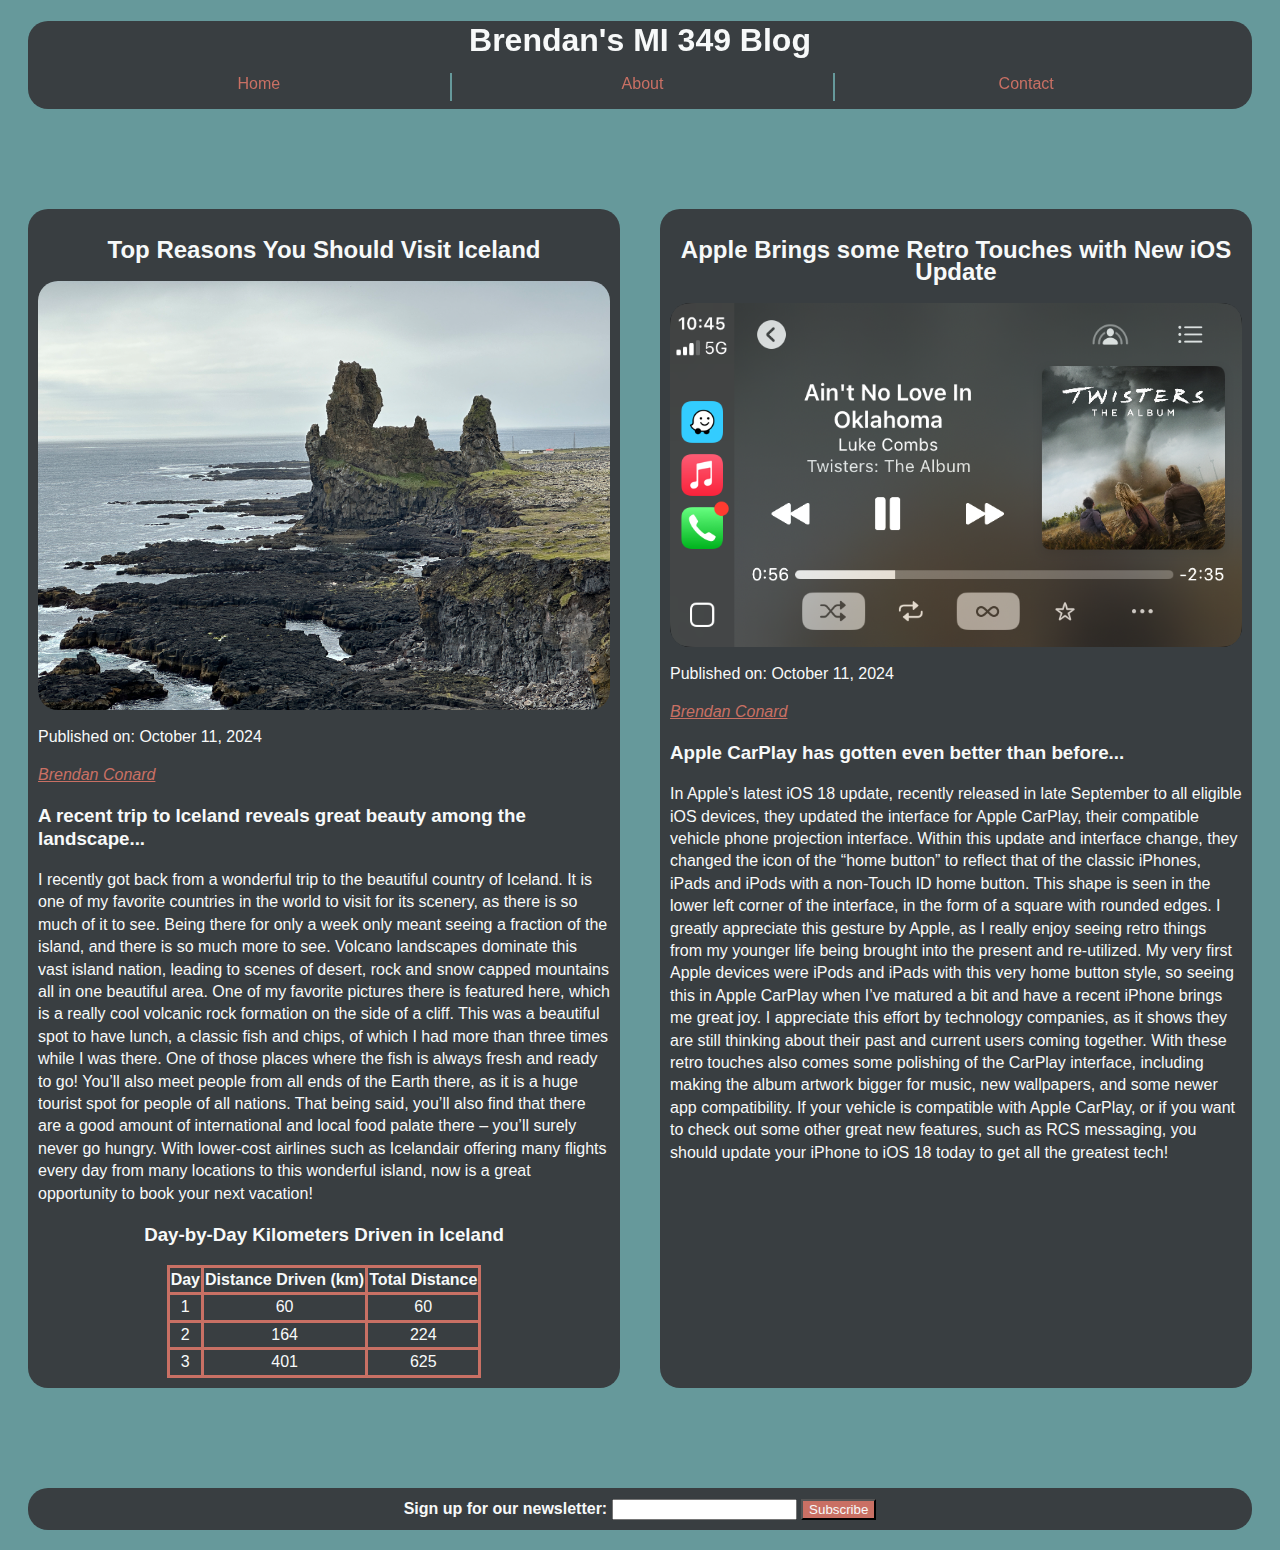
<file: index.html>
<!DOCTYPE html>
<html lang="en">
<head>
    <meta charset="UTF-8">
    <meta name="viewport" content="width=device-width, initial-scale=1.0">
    <link rel="stylesheet" href="style.css">
    <title>Brendan's Blog</title>
</head>
<body>
    <header>
        <h1>Brendan's MI 349 Blog</h1>
        <nav class="navigation">
            <ul>
                <li class="navbaritem" id="home"><a title="Home" href="/index.html">Home</a></li>
                <li class="navbaritem" id="about"><a title="About the Author" href="/about.html">About</a></li>
                <li class="navbaritem" id="contact"><a title="Contact" href="/contact.html">Contact</a></li>
            </ul>
        </nav>
    </header>
    <div class="blog_entrys">
        <article class="block_style">
            <h2>Top Reasons You Should Visit Iceland</h2>
            <img src="/images/IMG_0665.JPG" alt="Image of a rock cliff on water in Iceland">
            <p>Published on: <time datetime="2024-10-11 12:00">October 11, 2024</time></p>
            <address><a href="/about.html">Brendan Conard</a></address>
            <section>
                <h3>A recent trip to Iceland reveals great beauty among the landscape...</h3>
                <p>I recently got back from a wonderful trip to the beautiful country of Iceland. It is one of my favorite countries in the world to visit for its scenery, as there is so much of it to see. Being there for only a week only meant seeing a fraction of the island, and there is so much more to see. Volcano landscapes dominate this vast island nation, leading to scenes of desert, rock and snow capped mountains all in one beautiful area. One of my favorite pictures there is featured here, which is a really cool volcanic rock formation on the side of a cliff. This was a beautiful spot to have lunch, a classic fish and chips, of which I had more than three times while I was there. One of those places where the fish is always fresh and ready to go! You’ll also meet people from all ends of the Earth there, as it is a huge tourist spot for people of all nations. That being said, you’ll also find that there are a good amount of international and local food palate there – you’ll surely never go hungry. With lower-cost airlines such as Icelandair offering many flights every day from many locations to this wonderful island, now is a great opportunity to book your next vacation!</p>
            </section>
            <section>
                <h3 id="km_driven">Day-by-Day Kilometers Driven in Iceland</h3>
                <table>
                    <tr>
                        <th>Day</th>
                        <th>Distance Driven (km)</th>
                        <th>Total Distance</th>
                    </tr>
                    <tr>
                        <td>1</td>
                        <td>60</td>
                        <td>60</td>
                    </tr>
                    <tr>
                        <td>2</td>
                        <td>164</td>
                        <td>224</td>
                    </tr>
                    <tr>
                        <td>3</td>
                        <td>401</td>
                        <td>625</td>
                    </tr>
                    </table>
            </section>
        </article>
        <article class="block_style">
            <h2>Apple Brings some Retro Touches with New iOS Update</h2>
            <img src="/images/IMG_0891.PNG" alt="Image of Apple CarPlay from an Apple Music screen">
            <p>Published on: <time datetime="2024-10-11 12:00">October 11, 2024</time></p>
            <address><a href="/about.html">Brendan Conard</a></address>
            <section>
                <h3>Apple CarPlay has gotten even better than before...</h3>
                <p>In Apple’s latest iOS 18 update, recently released in late September to all eligible iOS devices, they updated the interface for Apple CarPlay, their compatible vehicle phone projection interface. Within this update and interface change, they changed the icon of the “home button” to reflect that of the classic iPhones, iPads and iPods with a non-Touch ID home button. This shape is seen in the lower left corner of the interface, in the form of a square with rounded edges. I greatly appreciate this gesture by Apple, as I really enjoy seeing retro things from my younger life being brought into the present and re-utilized. My very first Apple devices were iPods and iPads with this very home button style, so seeing this in Apple CarPlay when I’ve matured a bit and have a recent iPhone brings me great joy. I appreciate this effort by technology companies, as it shows they are still thinking about their past and current users coming together. With these retro touches also comes some polishing of the CarPlay interface, including making the album artwork bigger for music, new wallpapers, and some newer app compatibility. If your vehicle is compatible with Apple CarPlay, or if you want to check out some other great new features, such as RCS messaging, you should update your iPhone to iOS 18 today to get all the greatest tech!</p>
            </section>
        </article>
    </div>
    <div class="block_style" id="newsletter">
        <form class="newsletter_form" id="newsletter_form" action="/" method="post">
            <label><b>Sign up for our newsletter:</b>
                <input type="text">
            </label>
            <button>Subscribe</button>
        </form>
    </div>
</body>
</html>
</file>
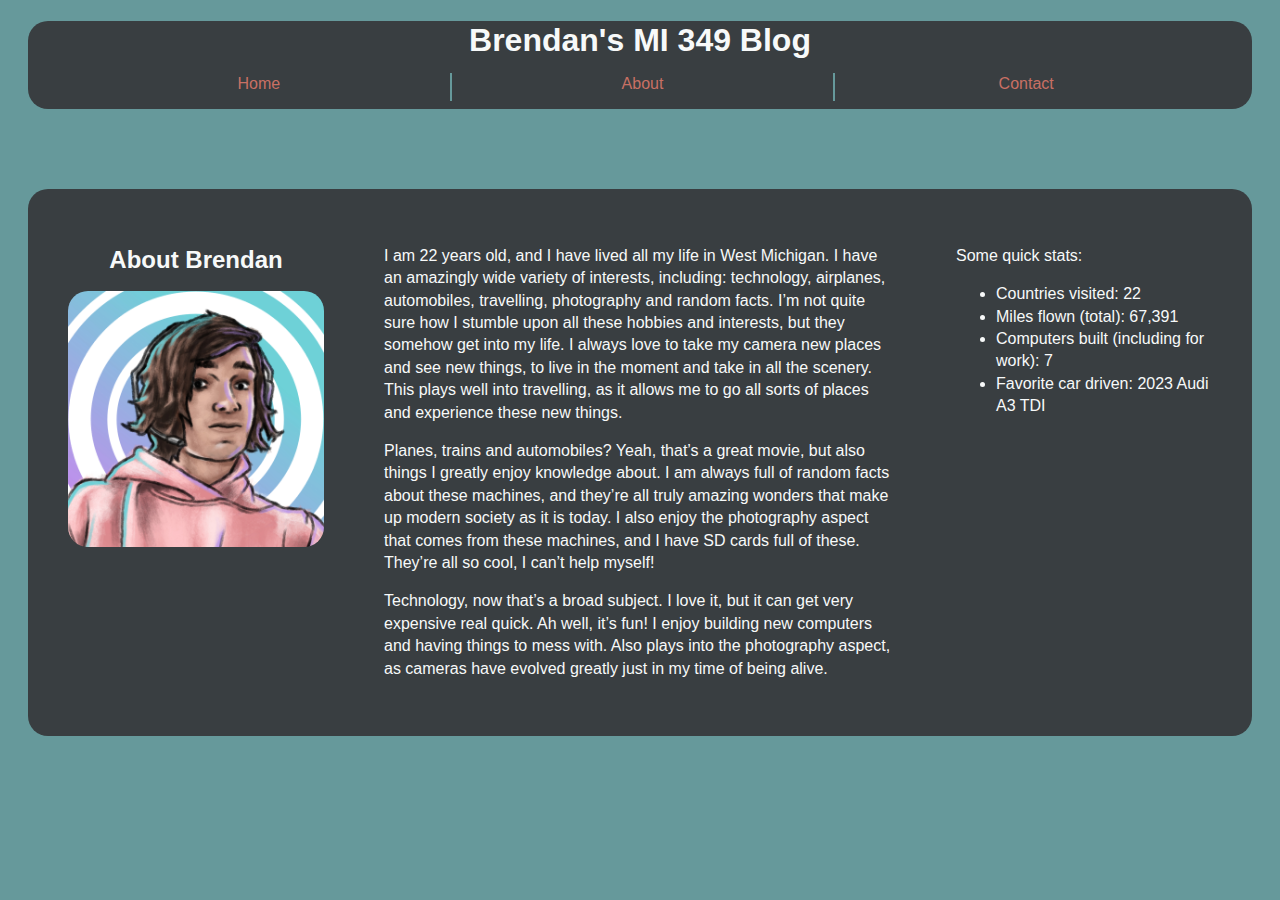
<file: about.html>
<!DOCTYPE html>
<html lang="en">
<head>
    <meta charset="UTF-8">
    <meta name="viewport" content="width=device-width, initial-scale=1.0">
    <link rel="stylesheet" href="style.css">
    <title>Brendan's Blog: About</title>
</head>
<body>
    <header>
        <h1>Brendan's MI 349 Blog</h1>
        <nav class="navigation">
            <ul>
                <li class="navbaritem" id="home"><a title="Home" href="/index.html">Home</a></li>
                <li class="navbaritem" id="about"><a title="About the Author" href="/about.html">About</a></li>
                <li class="navbaritem" id="contact"><a title="Contact" href="/contact.html">Contact</a></li>
            </ul>
        </nav>
    </header>
    <article class="block_style" id="about_items">
        <div id="about_section_one">
            <h2>About Brendan</h2>
            <img src="images/37206.jpeg" alt="Image of the Author (Brendan) in a cartoon style">
        </div>
        <div id="about_section_two">
            <p>I am 22 years old, and I have lived all my life in West Michigan. I have an amazingly wide variety of interests, including: technology, airplanes, automobiles, travelling, photography and random facts. I’m not quite sure how I stumble upon all these hobbies and interests, but they somehow get into my life. I always love to take my camera new places and see new things, to live in the moment and take in all the scenery. This plays well into travelling, as it allows me to go all sorts of places and experience these new things.</p>
            <p>Planes, trains and automobiles? Yeah, that’s a great movie, but also things I greatly enjoy knowledge about. I am always full of random facts about these machines, and they’re all truly amazing wonders that make up modern society as it is today. I also enjoy the photography aspect that comes from these machines, and I have SD cards full of these. They’re all so cool, I can’t help myself!</p>
            <p>Technology, now that’s a broad subject. I love it, but it can get very expensive real quick. Ah well, it’s fun! I enjoy building new computers and having things to mess with. Also plays into the photography aspect, as cameras have evolved greatly just in my time of being alive. </p>
        </div>
        <div id="about_section_three">
            <p>Some quick stats:</p>
            <ul>
                <li>Countries visited: 22</li>
                <li>Miles flown (total): 67,391</li>
                <li>Computers built (including for work): 7</li>
                <li>Favorite car driven: 2023 Audi A3 TDI</li>
            </ul>
        </div>
    </article>
</body>
</html>
</file>
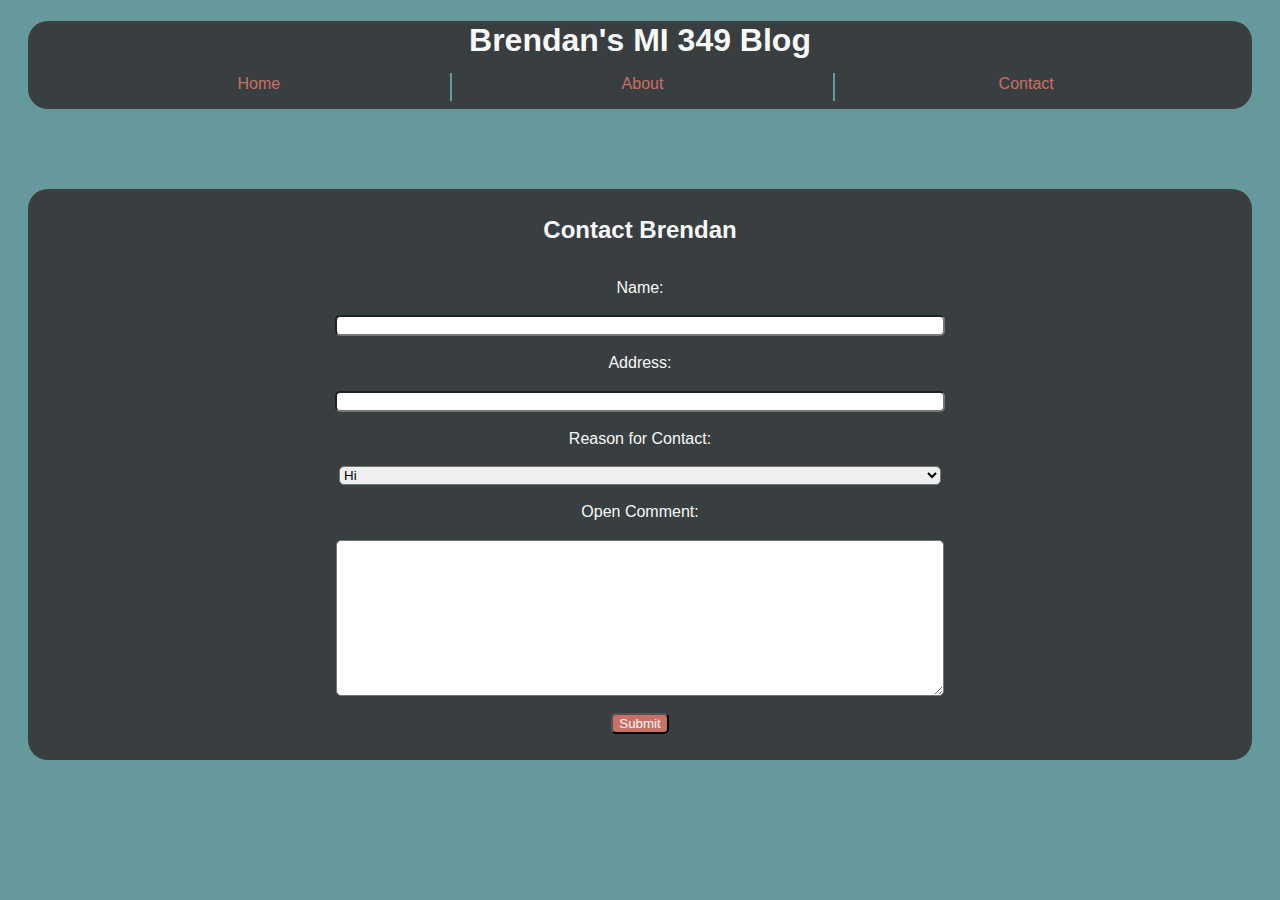
<file: contact.html>
<!DOCTYPE html>
<html lang="en">
<head>
    <meta charset="UTF-8">
    <meta name="viewport" content="width=device-width, initial-scale=1.0">
    <link rel="stylesheet" href="style.css">
    <title>Brendan's Blog: Contact</title>
</head>
<body>
    <header>
        <h1>Brendan's MI 349 Blog</h1>
        <nav class="navigation">
            <ul>
                <li class="navbaritem" id="home"><a title="Home" href="/index.html">Home</a></li>
                <li class="navbaritem" id="about"><a title="About the Author" href="/about.html">About</a></li>
                <li class="navbaritem" id="contact"><a title="Contact" href="/contact.html">Contact</a></li>
            </ul>
        </nav>
    </header>
    <section class="block_style">
        <h2>Contact Brendan</h2>
        <form class="contact_form" id="contact_form" action="/" method="post">
            <p><label for="name">Name:</label></p>
            <input id="name" name="name" type="text">
            <p><label for="address">Address:</label></p>
            <input id="address" name="address" type="email">
            <p><label for="reason">Reason for Contact:</label></p>
            <select id="reason" name="reason">
                <option value="hi">Hi</option>
                <option value="looking for contractor">Looking for Contractor</option>
                <option value="interested in an interview">Interested in an Interview</option>
            </select>
            <p><label for="open">Open Comment:</label></p>
            <textarea name="open" id="open" rows="10" cols="19"></textarea>
            <p><input name="submit" id="submit" type="submit"></p>
        </form>
    </section>
</body>
</html>
</file>
<file: style.css>
body {
    font-family: Helvetica, sans-serif;
    background-color: #66999b;
    color: #f7f9f9;
    line-height: 1.4em;
}

header {
    position: -webkit-sticky;
    position: sticky;
    top: 0;
    background-color: #393e41;
    border-radius: 20px;
    margin: 20px 20px 80px 20px;
}

h1 {
    text-align: center;
    padding-top: 8px;
}

h2 {
    text-align: center;
}

.navigation ul {
    display: flex;
    padding-right: 35px;
    padding-bottom: 8px;
}

.navigation a {
    text-decoration: none;
}

.navbaritem {
    text-align: center;
    list-style-type: none;
    padding-bottom: 5px;
    flex: 1;
}

.blog_entrys {
    display: flex;
}

article {
    flex: 1;
}

.block_style {
    background-color: #393e41;
    padding: 10px;
    border-radius: 20px;
    margin: 20px;
}

.contact_form {
    display: flex;
    flex-direction: column;
    align-items: center;
}

.contact_form input, textarea, select {
    border-radius: 5px;
    width: 50%;
}

#submit {
    width: 100%;
}

img {
    border-radius: 20px;
    display: block;
    margin: auto;
    max-width: 100%;
    max-height: 100%;
}

#newsletter {
    display: flex;
    justify-content: center;
    margin: 80px 20px 20px 20px;
}

table, th, td {
    text-align: center;
    border-collapse: collapse;
    border: 3px solid #c97064;
    margin: auto;
}   


a:link {
    color: #c97064;
}

a:visited {
    color: #85cb33;
}

#about_items {
    display: flex;
}

#about_items div {
    margin: 30px;
}

#about_section_one {
    flex: 1;
}

#about_section_two {
    flex: 2;
}

#about_section_three {
    flex: 1;
}

#km_driven {
    text-align: center;
}

#home, #about {
    border-right: 2px solid #66999b;
}

input[type="submit"], button {
    background-color: #c97064;
    color: #f7f9f9;
}
</file>
